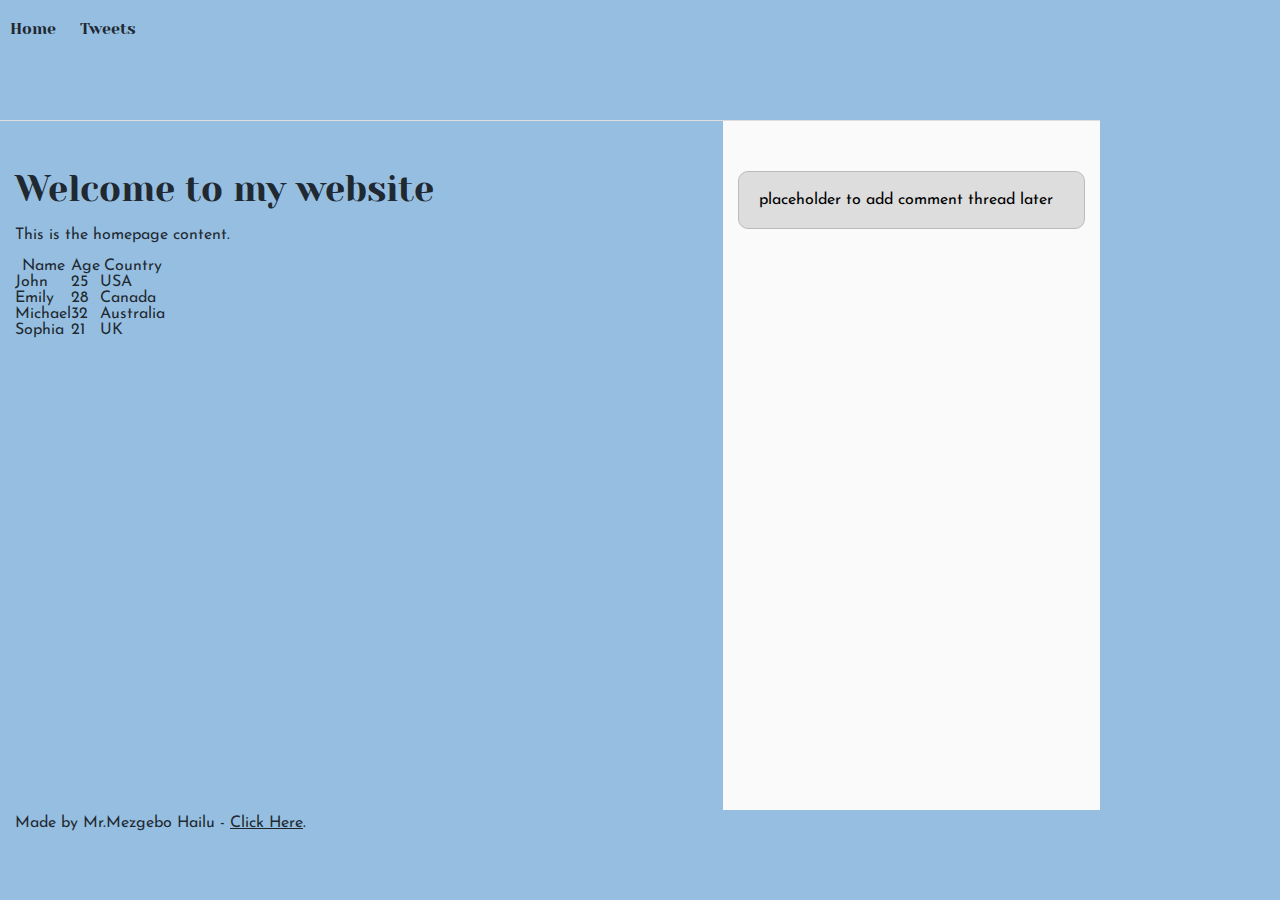
<file: css_basic/index.html>
<!DOCTYPE html>
<html lang="en">
<head>
    <meta charset="UTF-8">
    <meta name="viewport" content="width=device-width, initial-scale=1.0">
    <title>Index</title>

    <link href="base.css" rel="stylesheet">
    <link href="styles.css" rel="stylesheet">
</head>
<body class="works_on_smartphone">
    <header>
        <ul>
            <li><a href="index.html">Home</a></li>
            <li><a href="tweets.html">Tweets</a></li>
        </ul>
    </header>

    <main>
        <article>
            <!-- Your index content goes here -->
            <h1>Welcome to my website</h1>
            <p>This is the homepage content.</p>
       
        <table>
            <thead>
                <tr>
                    <th>Name</th>
                    <th>Age</th>
                    <th>Country</th>
                </tr>
            </thead>
            <tbody>
                <tr>
                    <td>John</td>
                    <td>25</td>
                    <td>USA</td>
                </tr>
                <tr>
                    <td>Emily</td>
                    <td>28</td>
                    <td>Canada</td>
                </tr>
                <tr>
                    <td>Michael</td>
                    <td>32</td>
                    <td>Australia</td>
                </tr>
                <tr>
                    <td>Sophia</td>
                    <td>21</td>
                    <td>UK</td>
                </tr>
            </tbody>
        </table>
    </article>
        <aside>
            <p>placeholder to add comment thread later</p>
        </aside>
    </main>

    <footer>
        <p>Made by Mr.Mezgebo Hailu - <a href="https://sites.google.com/view/mezgebohailu"> Click Here</a>.</p>
    </footer>
</body>
</html>
</file>
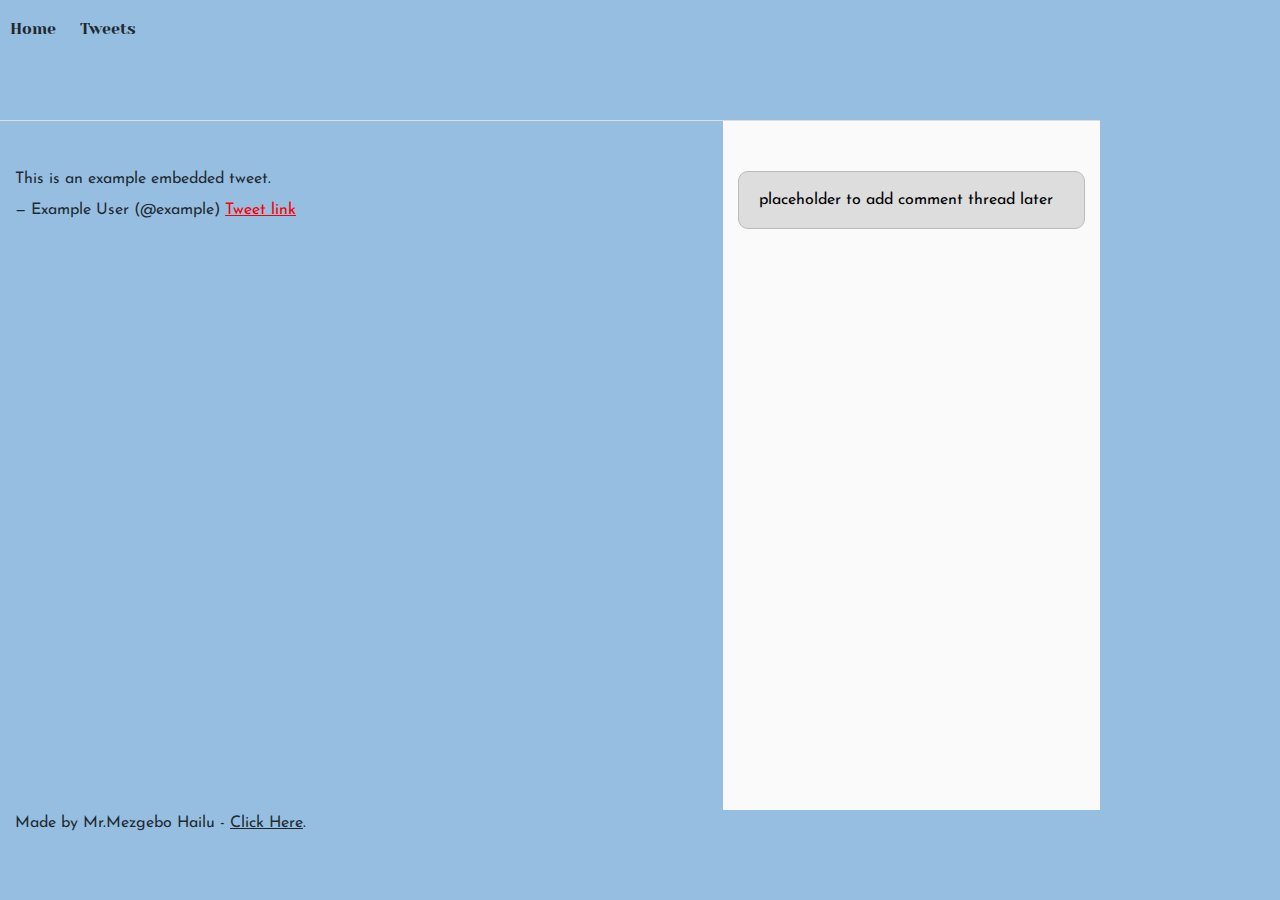
<file: css_basic/tweets.html>
<!DOCTYPE html>
<html lang="en">
<head>
    <meta charset="UTF-8">
    <meta name="viewport" content="width=device-width, initial-scale=1.0">
    <title>Tweets</title>
    <link href="base.css" rel="stylesheet">
    <link href="styles.css" rel="stylesheet">
</head>
<body>
    <header>
        <ul>
            <li><a href="index.html">Home</a></li>
            <li><a href="tweets.html">Tweets</a></li>
        </ul>
    </header>

    <main>
        <article>
            <blockquote class="twitter-tweet">
                <p lang="en" dir="ltr">This is an example embedded tweet.</p>
                &mdash; Example User (@example)
                <a href="https://twitter.com/example/status/1234567890123456789">Tweet link</a>
            </blockquote>
            <script async src="https://platform.twitter.com/widgets.js" charset="utf-8"></script>
        </article>

        <aside>
            <p>placeholder to add comment thread later</p>
        </aside>
    </main>

    <footer>
        <p>Made by Mr.Mezgebo Hailu - <a href="https://sites.google.com/view/mezgebohailu"> Click Here</a>.</p>
    </footer>
</body>
</html>
</file>
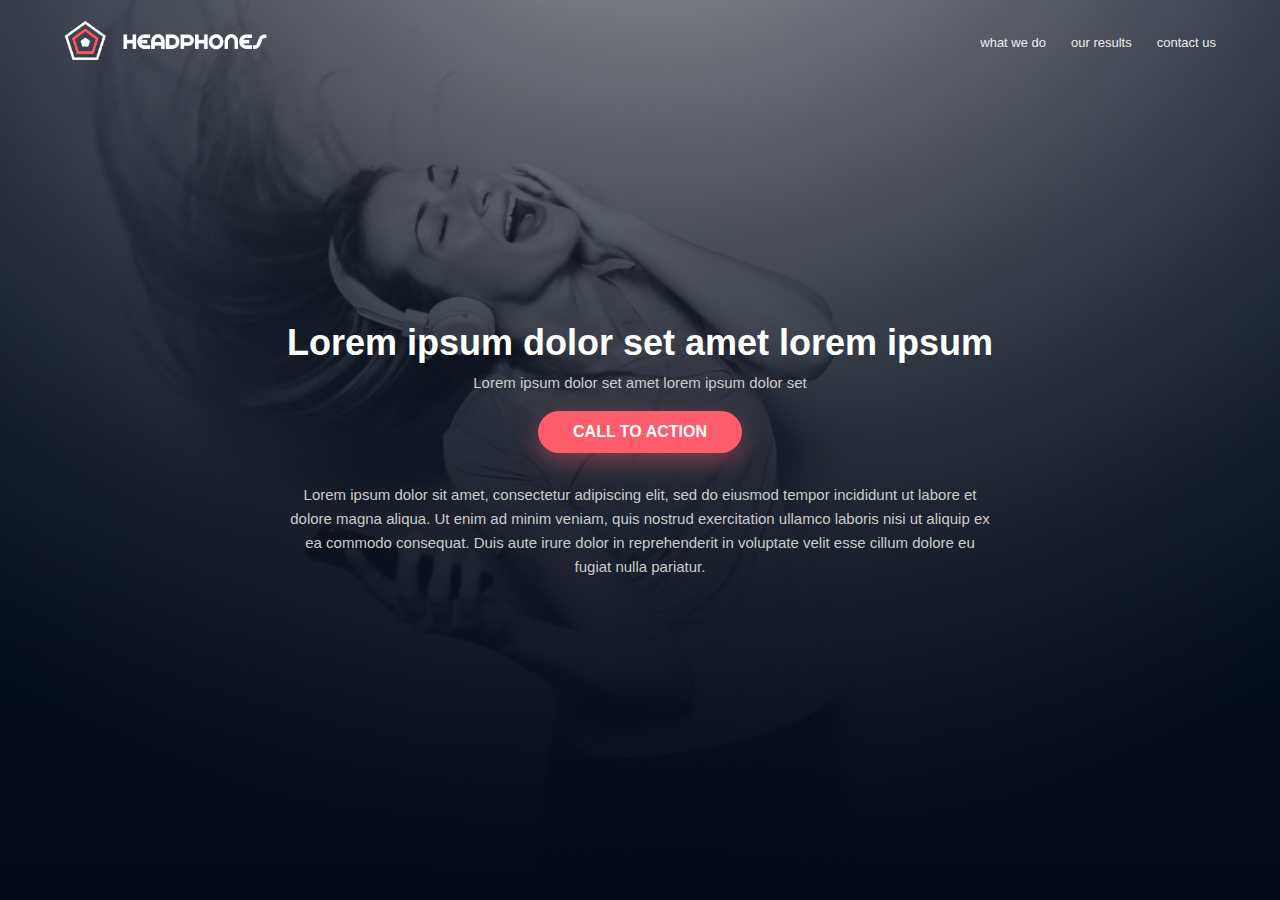
<file: headphones/0-index.html>
<!DOCTYPE html>
<html lang="en">
<head>
    <meta charset="UTF-8">
    <meta name="viewport" content="width=device-width, initial-scale=1.0">
    <title>Headphones | Hero Section</title>
    <link rel="stylesheet" href="0-styles.css">
</head>
<body>

<header class="header">
    <div class="container header-container">

        <!-- Logo -->
        <div class="logo">
            <img src="images/logo_headphones.png" alt="Headphones logo">
        </div>

        <!-- Mobile Menu Toggle -->
        <input type="checkbox" id="menu-toggle">
        <label for="menu-toggle" class="hamburger">☰</label>

        <!-- Navigation -->
        <nav class="nav">
            <ul>
                <li><a href="#">what we do</a></li>
                <li><a href="#">our results</a></li>
                <li><a href="#">contact us</a></li>
            </ul>
        </nav>

    </div>
</header>


<section class="hero">
    <div class="container hero-content">
        <h1>Lorem ipsum dolor set amet lorem ipsum</h1>
        <p class="sub">Lorem ipsum dolor set amet lorem ipsum dolor set</p>

        <a href="#" class="btn-primary">CALL TO ACTION</a>

        <p class="description">
            Lorem ipsum dolor sit amet, consectetur adipiscing elit, sed do eiusmod tempor incididunt ut
            labore et dolore magna aliqua. Ut enim ad minim veniam, quis nostrud exercitation ullamco
            laboris nisi ut aliquip ex ea commodo consequat. Duis aute irure dolor in reprehenderit in
            voluptate velit esse cillum dolore eu fugiat nulla pariatur.
        </p>
    </div>
</section>

</body>
</html>
</file>
<file: css_basic/base.css>
/* Importing webfonts */
/* (If you're learning CSS, you should disregard that) */

@import url(https://fonts.googleapis.com/css?family=Yeseva+One);
@import url(https://fonts.googleapis.com/css?family=Josefin+Sans:400,700,700italic,400italic);


/* CSS reset rules */

html, body {
	height: 100%;
	min-height: 100%;
}
html, body, div, span, applet, object, iframe,
h1, h2, h3, h4, h5, h6, p, blockquote, pre,
a, abbr, acronym, address, big, cite, code,
del, dfn, img, ins, kbd, q, s, samp,
small, strike, sub, sup, tt, var,
b, u, i, center,
dl, dt, dd,
fieldset, form, label, legend,
table, caption, tbody, tfoot, thead, tr, th, td,
article, aside, canvas, details, embed, 
figure, figcaption, footer, header, hgroup, 
menu, nav, output, ruby, section, summary,
time, mark, audio, video {
	margin: 0;
	padding: 0;
	border: 0;
	font-size: 100%;
	font: inherit;
	vertical-align: baseline;
}
/* HTML5 display-role reset for older browsers */
article, aside, details, figcaption, figure, 
footer, header, hgroup, menu, nav, section {
	display: block;
}
body {
	line-height: 1;
}
blockquote, q {
	quotes: none;
}
blockquote:before, blockquote:after,
q:before, q:after {
	content: '';
	content: none;
}
table {
	border-collapse: collapse;
	border-spacing: 0;
}


/* Fonts and colors */

body {
	font-family: 'Josefin Sans', serif;
	color: rgba(0, 0, 0, 0.8);
}
h1, h2, h3, h4, h5, h6, header {
	font-family: 'Yeseva One', sans-serif;
}
article {
}
header {
	border-bottom: 1px solid rgb(221,221,221);
	transition: border-bottom-color 1s ease;
}
header a {
	color: rgba(0, 0, 0, 0.8);
}
aside {
	background: #FAFAFA;
}
aside p {
	border: 1px solid #bbb;
	background: #ddd;
	color: black;
}
footer a {
	color: rgba(0, 0, 0, 0.8);
}
a {
	color: #F80002;
}


/* Positioning and margins */

@media (min-width: 1100px) {
	body {
		width: 1100px;
		margin: 0 auto;
	}
}

article {
	padding: 50px 15px;
}
article > *:first-child {
	margin-top: 0;
}
aside {
	padding: 50px 15px;
}
header .right {
	float: right;
	margin: 0 10px 15px;
}


/* Header */
header {
	padding: 20px 0;
	height: 80px;
}
header ul {
	list-style: none;
	margin: 0;
	padding: 0;
}
header li {
	display: inline;
	vertical-align:middle;
}
header li:first-child {
	margin: 0;
}
header li a {
	margin: 0 10px;
}
header li.logo {
	font-size: 36px;
}
header a {
	text-decoration: none;
}


/* Aside */

aside p {
	border-radius: 10px;
	padding: 20px 20px;
}


/* Footer */

footer {
	padding: 5px 15px;
	height: 80px;
}


/* Text styles and margins */

p {
	margin-bottom: 15px;
}
h1 {
	font-size: 36px;
	margin: 40px 0 20px;
}
h2 {
	font-size: 32px;
	margin: 30px 0 15px;
}
h3 {
	font-size: 28px;
	margin: 25px 0 10px;
}
h4 {
	font-size: 20px;
	font-weight: bold;
	margin: 20px 0 10px;
}
h5 {
	font-size: 18px;
	font-weight: bold;
	margin: 15px 0 10px;
}
h6 {
	font-weight: bold;
	margin: 5px 0;
}

@media (max-width: 800px) {
  body.works_on_smartphone {
  	display: block;
  }
  body.works_on_smartphone main {
  	display: block;
  }
  header .right {
  	float: none;
  }
}
</file>
<file: css_basic/styles.css>
/* Flexbox CSS Rules */
body {
    display: flex;
    flex-direction: column;
    background-color: rgb(150, 190, 224);
    margin: 0;  
    
}

main {
    display: flex;
    flex-direction: row;
    flex:auto;
}

article {
    flex:2;
    overflow-y: auto;
}

aside {
    flex:1;
    overflow-y: auto;
}
</file>
<file: headphones/0-styles.css>
/* ---------------------- */
/* RESET + VARIABLES */
/* ---------------------- */
*,
*::before,
*::after {
    margin: 0;
    padding: 0;
    box-sizing: border-box;
}

:root {
    --text-light: #ffffff;
    --text-muted: #cccccc;
    --btn-color: #ff5c6c;
    --font-main: "Source Sans Pro", sans-serif;
}

/* ---------------------- */
/* GENERAL LAYOUT */
/* ---------------------- */
body {
    font-family: var(--font-main);
    background: #000;
    color: var(--text-light);
}

.container {
    width: 90%;
    max-width: 1200px;
    margin: auto;
}

/* ---------------------- */
/* HEADER (Mobile-First) */
/* ---------------------- */
.header {
    position: absolute;
    top: 20px;
    width: 100%;
    z-index: 20;
}

.header-container {
    display: flex;
    justify-content: flex-start;
    align-items: center;
    gap: 15px;
    position: relative;
}

/* Logo */
.logo img {
    height: 40px;
}

/* Hamburger Menu */
.hamburger {
    display: block;
    font-size: 28px;
    color: var(--text-light);
    cursor: pointer;
}

/* Checkbox toggle */
#menu-toggle {
    display: none;
}

/* Navigation Menu - Mobile */
.nav ul {
    display: none;
    position: absolute;
    top: 60px;
    left: 10px;
    background: #ffffff;
    padding: 1rem;
    border-radius: 10px;
    flex-direction: column;
    gap: 1rem;
    list-style: none;
    box-shadow: 0 6px 20px rgba(0, 0, 0, 0.2);
    z-index: 1000;
}

.nav ul li a {
    text-decoration: none;
    color: #333;
    font-size: 16px;
    font-weight: 500;
}

.nav ul li a:hover {
    color: #e96363;
}

/* Show menu when hamburger checked */
#menu-toggle:checked ~ .nav ul {
    display: flex;
}

/* Order on mobile: hamburger → logo → nav */
.hamburger { order: 0; }
.logo { order: 1; }
.nav { order: 2; }

/* ---------------------- */
/* HERO SECTION */
/* ---------------------- */
.hero {
    min-height: 100vh;
    background:
        linear-gradient(to bottom, rgba(15,20,40,0.3), rgba(5,10,20,0.9)),
        url("images/headphones_hero_1.jpg") center/cover no-repeat;
    display: flex;
    align-items: center;
    text-align: center;
    padding: 40px 0;
}

.hero-content {
    max-width: 800px;
    margin: auto;
}

.hero h1 {
    font-size: 28px;
    margin-bottom: 10px;
    font-weight: 600;
}

.sub {
    color: var(--text-muted);
    font-size: 16px;
    margin-bottom: 20px;
}

.description {
    max-width: 700px;
    margin: auto;
    color: var(--text-muted);
    line-height: 1.6;
    font-size: 15px;
}

.btn-primary {
    background: var(--btn-color);
    padding: 12px 35px;
    border-radius: 30px;
    color: #fff;
    text-decoration: none;
    font-weight: 600;
    box-shadow: 0 8px 25px rgba(255, 92, 108, 0.4);
    display: inline-block;
    margin-bottom: 30px;
}

/* ---------------------- */
/* TABLET BREAKPOINT */
/* ---------------------- */
@media (min-width: 600px) and (max-width: 1024px) {

    /* Header */
    .header-container {
        gap: 25px;
    }

    .hamburger {
        font-size: 30px;
    }

    .nav ul {
        top: 70px;
        left: 20px;
        padding: 1.2rem;
        border-radius: 12px;
    }

    /* Hero */
    .hero h1 {
        font-size: 32px;
    }

    .sub, .description {
        font-size: 16px;
    }
}

/* ---------------------- */
/* DESKTOP BREAKPOINT */
/* ---------------------- */
@media (min-width: 1025px) {

    /* Hide Hamburger */
    .hamburger {
        display: none;
    }

    /* Header */
    .header-container {
        justify-content: space-between;
    }

    /* Navigation */
    .nav ul {
        display: flex;
        flex-direction: row;
        gap: 25px;
        position: static;
        background: transparent;
        padding: 0;
        box-shadow: none;
    }

    .nav ul li a {
        font-size: 13px;
        color: var(--text-light);
        font-weight: 300;
        opacity: 0.9;
    }

    .nav ul li a:hover {
        color: #e96363;
    }

    /* Hero */
    .hero h1 {
        font-size: 36px;
    }

    .sub, .description {
        font-size: 15px;
    }
}

/* ---------------------- */
/* HERO IMAGE ADJUSTMENT FOR SMALL SCREENS */
/* ---------------------- */
@media (max-width: 768px) {
    .hero {
        background:
            linear-gradient(to bottom, rgba(20,20,30,0.2), rgba(10,10,20,0.85)),
            url("images/headphones_hero_2.jpg") center/cover no-repeat;
    }

    .hero h1 {
        font-size: 26px;
    }
}
</file>
